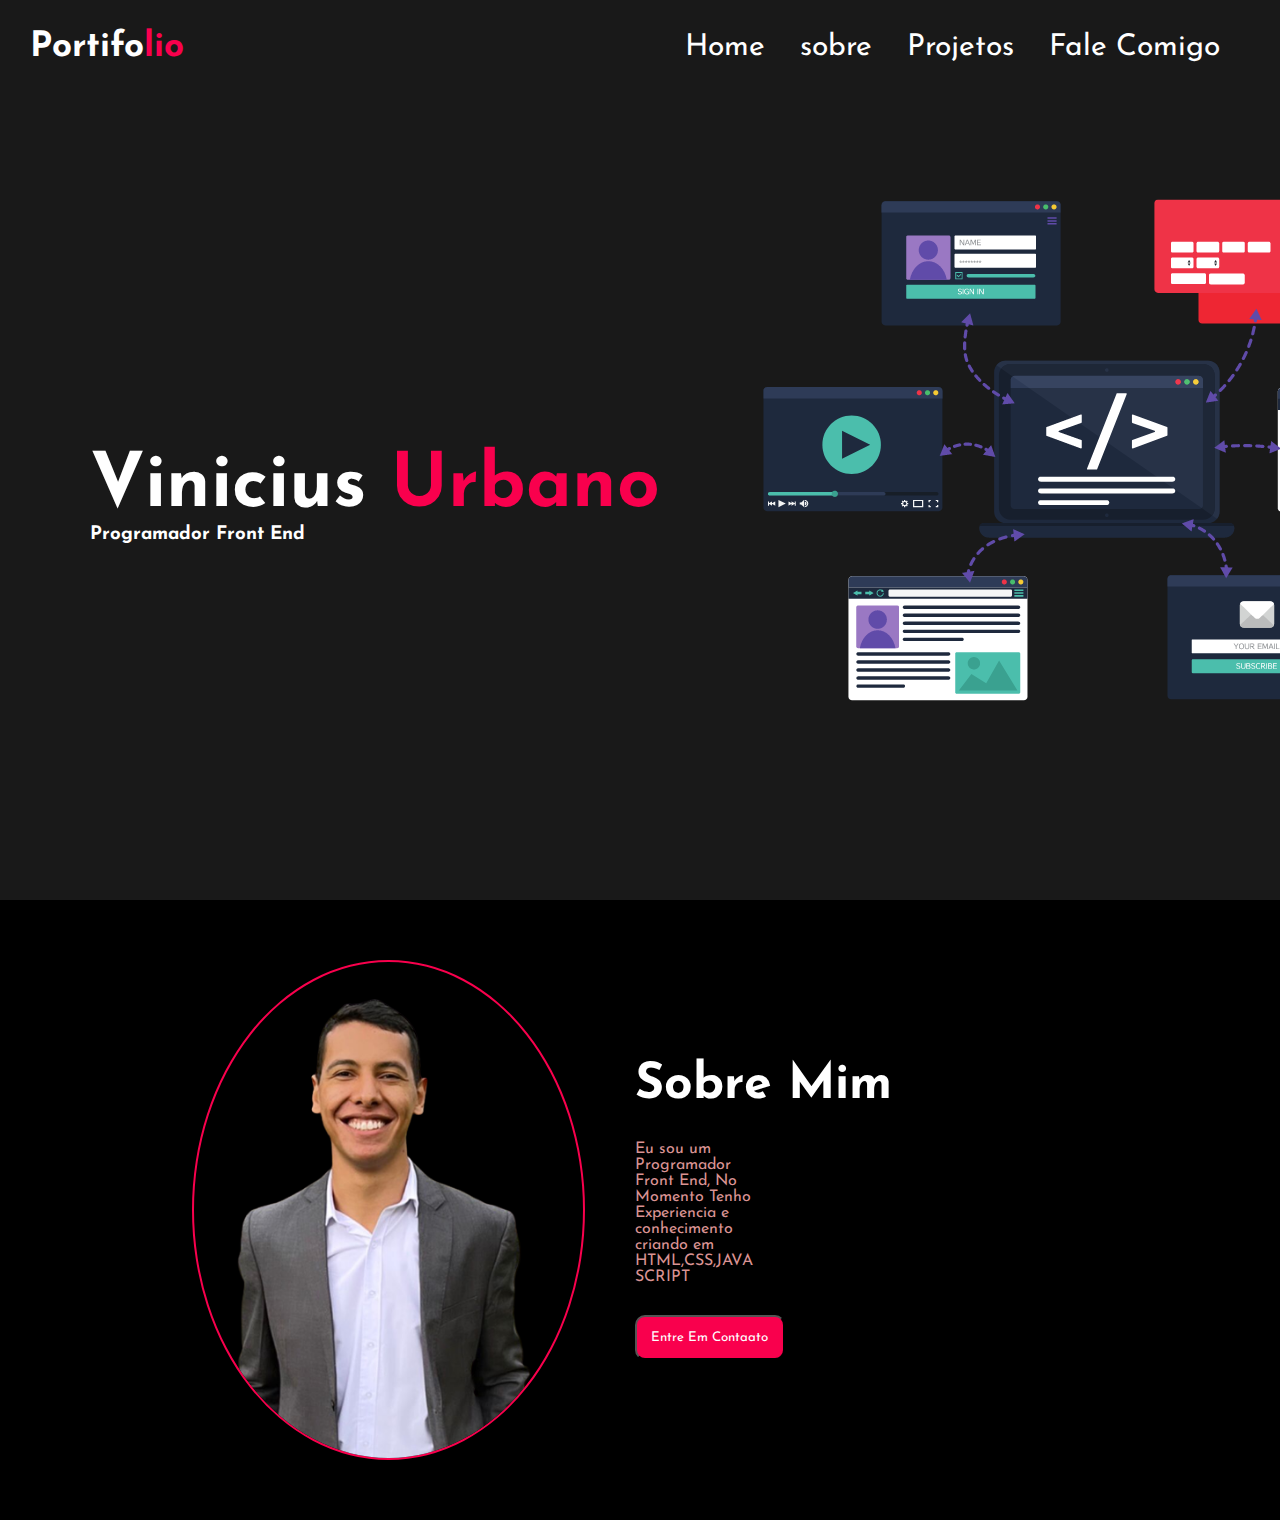
<file: index.htm>
<!DOCTYPE html>
<html lang="pt-br">

<head>
    <meta charset="UTF-8">
    <meta http-equiv="X-UA-Compatible" content="IE=edge">
    <meta name="viewport" content="width=device-width, initial-scale=1.0">
    <link rel="stylesheet" href="./styles.css">
    <link rel="preconnect" href="https://fonts.googleapis.com">
    <link rel="preconnect" href="https://fonts.gstatic.com" crossorigin>
    <link
        href="https://fonts.googleapis.com/css2?family=Josefin+Sans:wght@200;500&family=Open+Sans:wght@500;700&family=Oswald&family=Poppins&display=swap"
        rel="stylesheet">
    <title>Projeto Develp Branches</title>
</head>

<body>

    <div class="caixa-principal">

    


        <nav>
            <h2 class="portifolio"> Portifo<span>lio</span></h2>

            <ul>
                <li> <a> Home </a> </li>
                <li> <a> sobre </a> </li>
                <li> <a>Projetos </a> </li>
                <li> <a> Fale Comigo </a> </li>


            </ul>
        </nav>

        <div class="meu-nome">

            <h1> Vinicius <span> Urbano</span></h1>
            <h3> Programador Front End</h3>


        </div>




    </div>

    <seaction>

        <img src="./img/vinicius.png">
        <div>
            <h2> Sobre Mim</h2>
            <p> Eu sou um Programador Front End, No Momento Tenho Experiencia e conhecimento criando em HTML,CSS,JAVA
                SCRIPT </p>
            <button> Entre Em Contaato</button>
        </div>

    </seaction>




</body>

</html>
</file>
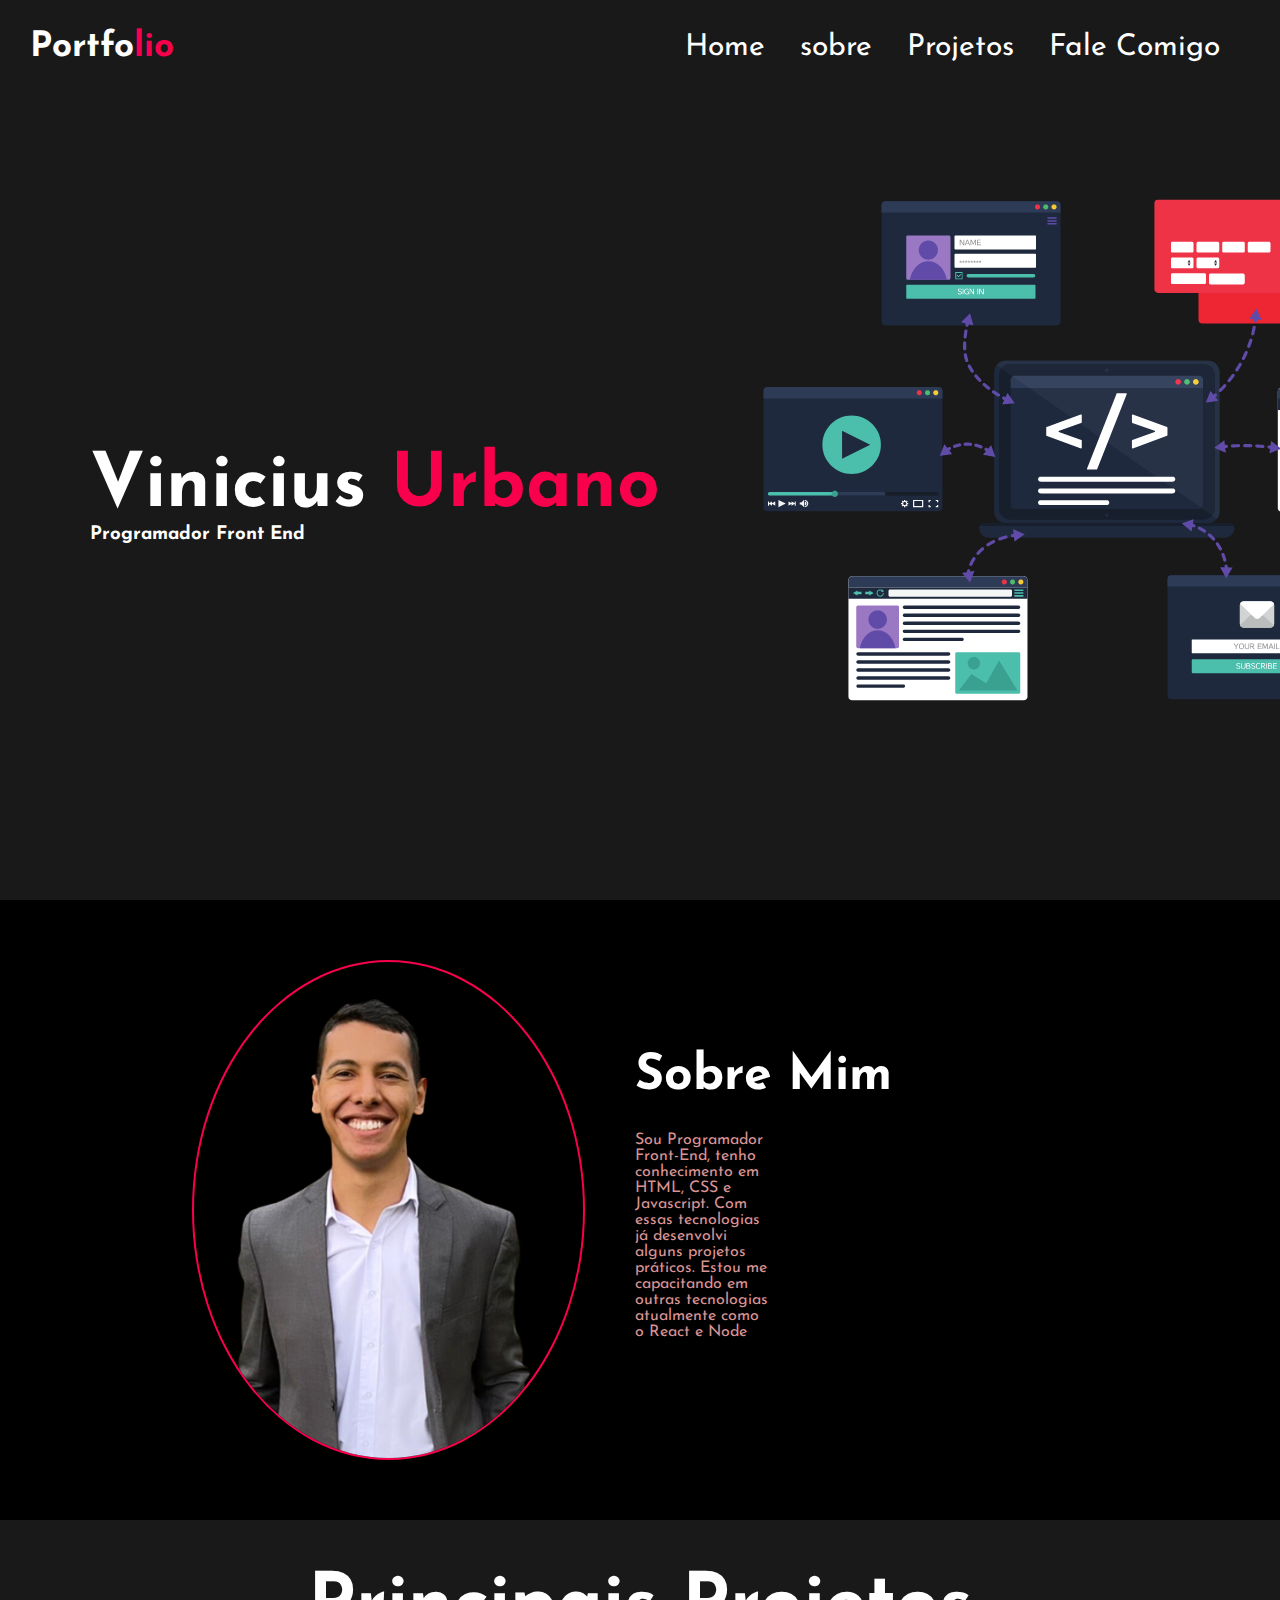
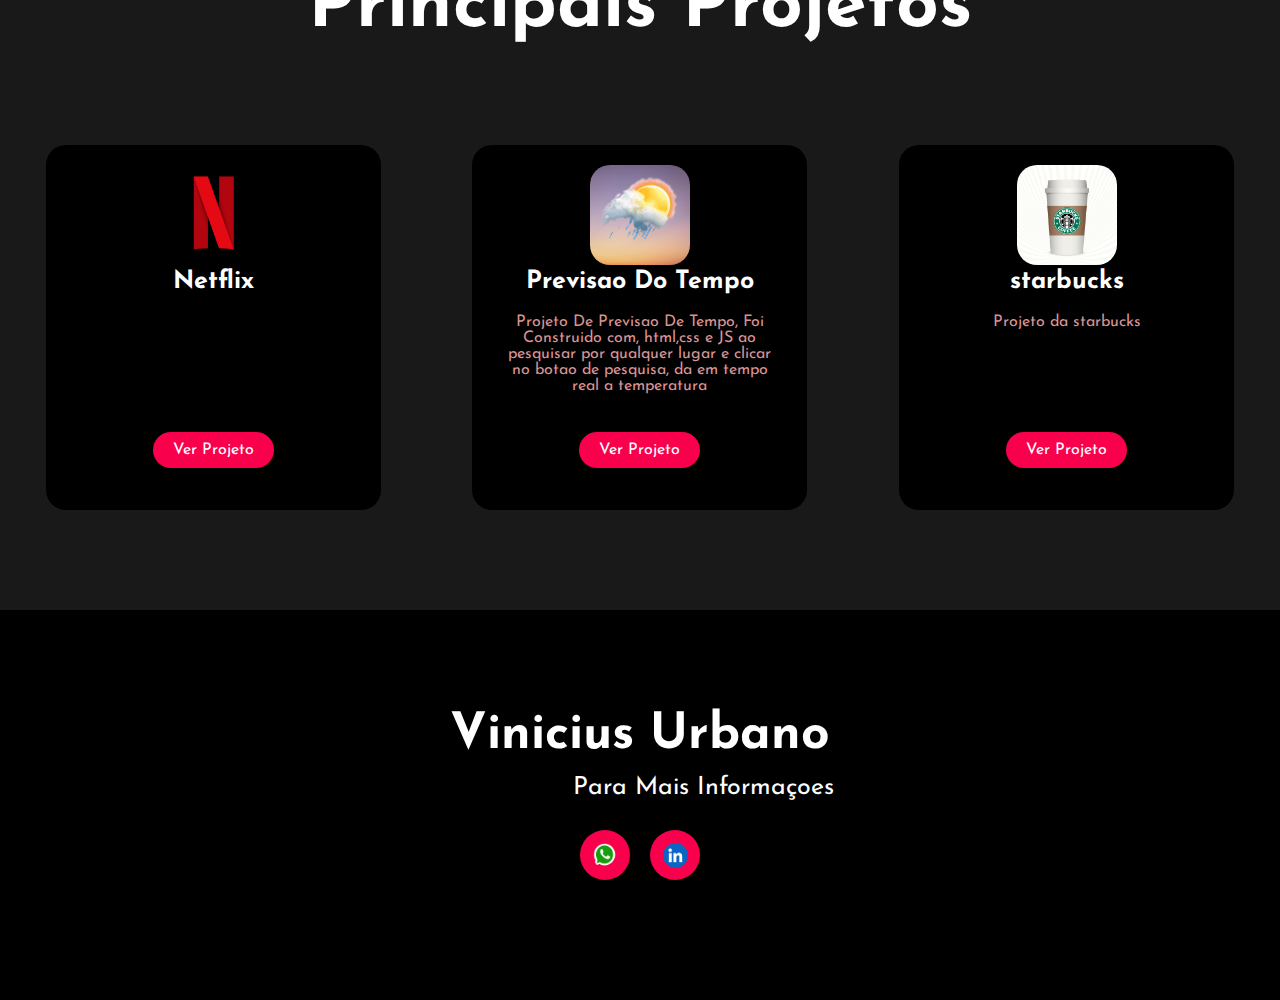
<file: index.html>
<!DOCTYPE html>
<html lang="pt-br">

<head>
    <meta charset="UTF-8">
    <meta http-equiv="X-UA-Compatible" content="IE=edge">
    <meta name="viewport" content="width=device-width, initial-scale=1.0">
    <link rel="stylesheet" href="./styles.css">
    <link rel="preconnect" href="https://fonts.googleapis.com">
    <link rel="preconnect" href="https://fonts.gstatic.com" crossorigin>
    <link
        href="https://fonts.googleapis.com/css2?family=Josefin+Sans:wght@200;500&family=Open+Sans:wght@500;700&family=Oswald&family=Poppins&display=swap"
        rel="stylesheet">
    <title>Vinicius Urbano</title>
</head>

<body>

    <div class="caixa-principal" id="inicio">




        <nav>
            <h2 class="portifolio"> Portfo<span>lio</span></h2>

            <ul>
                <li> <a href="#inicio"> Home </a> </li>
                <li> <a href="#eu"> sobre </a> </li>
                <li> <a href="#projects">Projetos </a> </li>
                <li> <a href="#informaçoes"> Fale Comigo </a> </li>


            </ul>
        </nav>

        <div class="meu-nome">

            <h1> Vinicius <span> Urbano</span></h1>
            <h3> Programador Front End</h3>


        </div>




    </div>

    <seaction  id="eu">

        <img src="./img/vinicius.png">
        <div>
            <h2> Sobre Mim</h2>
            <p> Sou Programador Front-End, tenho conhecimento em HTML, CSS e Javascript. Com essas tecnologias já desenvolvi alguns projetos práticos. Estou me capacitando em outras tecnologias atualmente como o React e Node </p>
            
        </div>

    </seaction>

    <div class="projetos" id="projects">
        <h2> Principais Projetos</h2>

        <div class="card-projetos">

            <div class="card">
                <img src="./img/netflix.png">
                <h5>Netflix</h5>
                <p> </p>
                <a> Ver Projeto</a>
            </div>

            <div class="card">
                <img src="./img/Previsao_Tempo-removebg-preview.png">
                <h5>Previsao Do Tempo</h5>
                <p> Projeto De Previsao De Tempo, Foi Construido com, html,css e JS ao pesquisar por qualquer lugar e
                    clicar no botao de pesquisa, da em tempo real a temperatura</p>
                <a href="https://vinicius-urbano.github.io/Projeto-Previsao-Do-Tempo/" target="_blank">  Ver Projeto</a>
            </div>

            <div class="card">
                <img src="./img/starbucks.jpg">
                <h5>starbucks</h5>
                <p> Projeto da starbucks</p>
                <a href="http://127.0.0.1:5500/index.html#projects"> Ver Projeto</a>
            </div>

        </div>

       
    </div>

    <footer id="informaçoes">
        <h5> Vinicius Urbano </h5>
        <p> Para Mais Informaçoes </p>
   

    <div class="social" >

<a href= https://api.whatsapp.com/send?phone=5519992083150&text=Ol%C3%A1%20Vinicius%20Urbano target="_blank"> <img src="./img/whatsapp_PNG13.png" ></a>


<a href="https://www.linkedin.com/in/vinicius-urbano-86b17825b/" target="_blank"> <img   src="./img/linkedin.png" ></a>

    </div>


</footer>

</body>

</html>
</file>
<file: styles.css>
* {

    margin: 0px;
    padding: 0px;
    box-sizing: border-box;
    font-family: 'Josefin Sans', sans-serif;
    
}

.caixa-principal {
    height: 100vh;
    width: 100%;
    background-color: #191919;
    background-position: center;
    background-image: url(./img/foto\ principal\ portifolio.png);



}


nav {
    display: flex;
    align-items: center;
    justify-content: space-between;
    padding-left: 30px;
    padding-right: 30px;
    padding-top: 30px;
   


}

.portifolio {
    color: #ffffff;
    font-size: 35px;

}

.portifolio span {
    color: #f9004d;

}

li {
    color: white;
    list-style: none;
    display: inline-block;
    font-size: 30px;
    margin-right: 30px;
    cursor: pointer;
    position: relative;

}

li:hover {
    color: #f9004d;
    transition: 0.5;
}

.meu-nome {

    position: absolute;
    top: 50%;
    left: 7%;

}

h1 {

    color: #ffffff;
    font-size: 75px;
}

h1 span {

    color: #f9004d;

}

h3 {
    color: #ffffff;
}

seaction {

    display: flex;
    align-items: center;
   padding: 60px 15% ;
   background: black;
}

seaction img {

    height: 500px;
    border-radius: 50% ;
    border: 2px solid #f9004d ;
    margin-right: 50px;

              }





h2 {
    color:#ffffff;
    font-size: 50px;
}


p {

    color: #da9393;
    margin-top: 30px;
    margin-bottom: 30px;
    width: 30%;
    height: 30% ;
}
button {

    color:#ffffff ;
background: #f9004d;
height: 45px;
width: 150px;
border-radius: 10px;
cursor: pointer;
    
}

button:hover  {
    background: black;
    border: 3px solid #f9004d;
    transition: 0.5s;
}

.foto-centro {

    background: center;
}

.projetos {
    background-color: #191919;
    padding-top: 50px;
    padding-bottom: 100px;
   


}
.projetos h2 {
    color: white;
    font-size: 75px;
    text-align: center;
}
.card {
   background-color: black;
height: 365px;
width: 335px;
border-radius: 20px;
padding: 20px 35px;
text-align: center;
    
}
.card img {
    height: 100px;
    border-radius: 20px;

}
.card h5 {

    color: white;
    font-size: 25px;
    
}
.card p {
    color: #da9393;
    margin-top: 20px;
    margin-bottom: 30px;
    
    width: 100%;
}
.card a {
    background-color: #f9004d;
    color: white;
    padding: 10px 20px;
    border-radius: 25px;
    cursor: pointer;
    transition: 0.5;
    text-decoration:none; 

}
.card a:hover {
    background-color: transparent;
    border: 2px solid #f9004d;
}
.card-projetos {
    display: flex;
    justify-content: space-around;
    margin-top: 100px;
    
   


}

footer {
    background-color: #000000;
    padding-top: 100px;
    padding-bottom: 120px;
    display: flex;
    flex-direction: column;
    align-items: center;
    justify-content: center;

}
footer h5 {
    color: white;
    font-size: 50px;
}

footer p {
    color: white;
    font-size: 25px;
    margin-bottom: 30px;
    margin-top: 14px;
    margin-left: 250px;
}
.social {
    display: flex;
    gap: 20px;

}

.social img {
    height: 25px;
    border-radius: 50%;

}

.social a {
    background-color: #f9004d;
    border-radius: 50%;
    display: flex;
    align-items: center;
    height: 50px;
    width: 50px;
    justify-content: center;
    cursor: pointer;
    

}
.social a:hover {
    transform: scale(1.3);
    transition: 0.5s;
}

a:link{
    text-decoration:none;
    
}

a:hover {
    text-decoration:none;
    color: #f9004d;
    transform: scale(1.3);
 
}
a {
    color: #ffffff;
}
</file>
